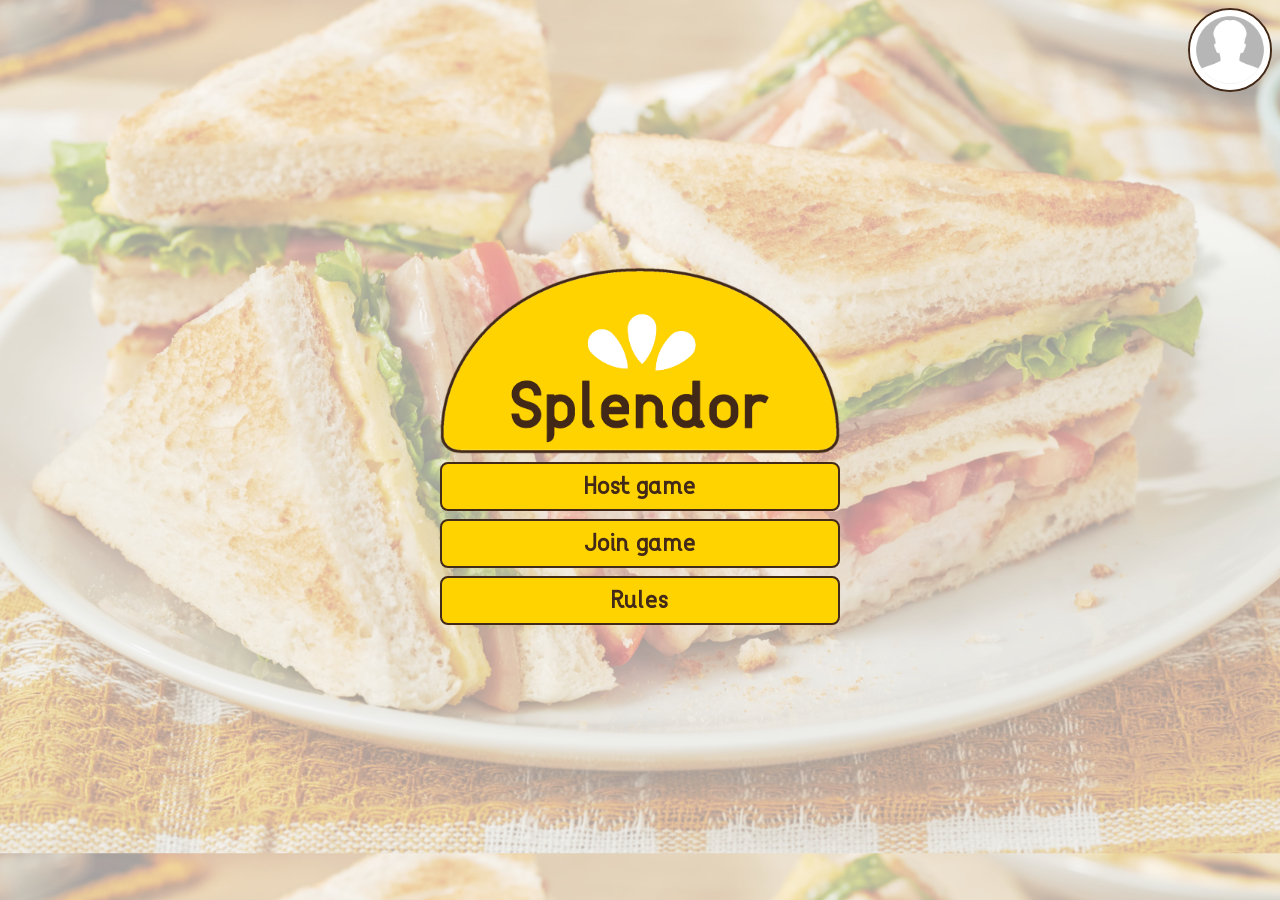
<file: client/src/index.html>
<!DOCTYPE html>
<html lang="en">

<head>
  <meta charset="UTF-8">
  <meta name="viewport" content="width=device-width, initial-scale=1.0">
  <title>Splendor</title>

  <link rel="icon" type="image/png" sizes="16x16" href="./favicon-16x16.png">
  <link rel="stylesheet" href="./assets/css/reset.css">
  <link rel="stylesheet" href="./assets/css/screen.css">
  <script src="./assets/js/index.js" type="module"></script>
</head>

<body id="index-page">
  <div id="player-info">
    <a href="profile.html">
      <img id="avatar-display" src="assets/images/profiles/avatar1.png" alt="profile avatar">
    </a>
  </div>
  <main id="main-menu">
    <img src="./assets/images/splendorlogo.png" alt="Splendor logo" title="Splendor logo">
    <nav>
      <ul>
        <li>
          <a href="./host-game.html" class="button">Host game</a>
        </li>
        <li>
          <a href="./join-game.html" class="button">Join game</a>
        </li>
        <li>
          <a href="./rules.html" id="rules-button" class="button">Rules</a>
        </li>
      </ul>
    </nav>
  </main>
</body>

</html>
</file>
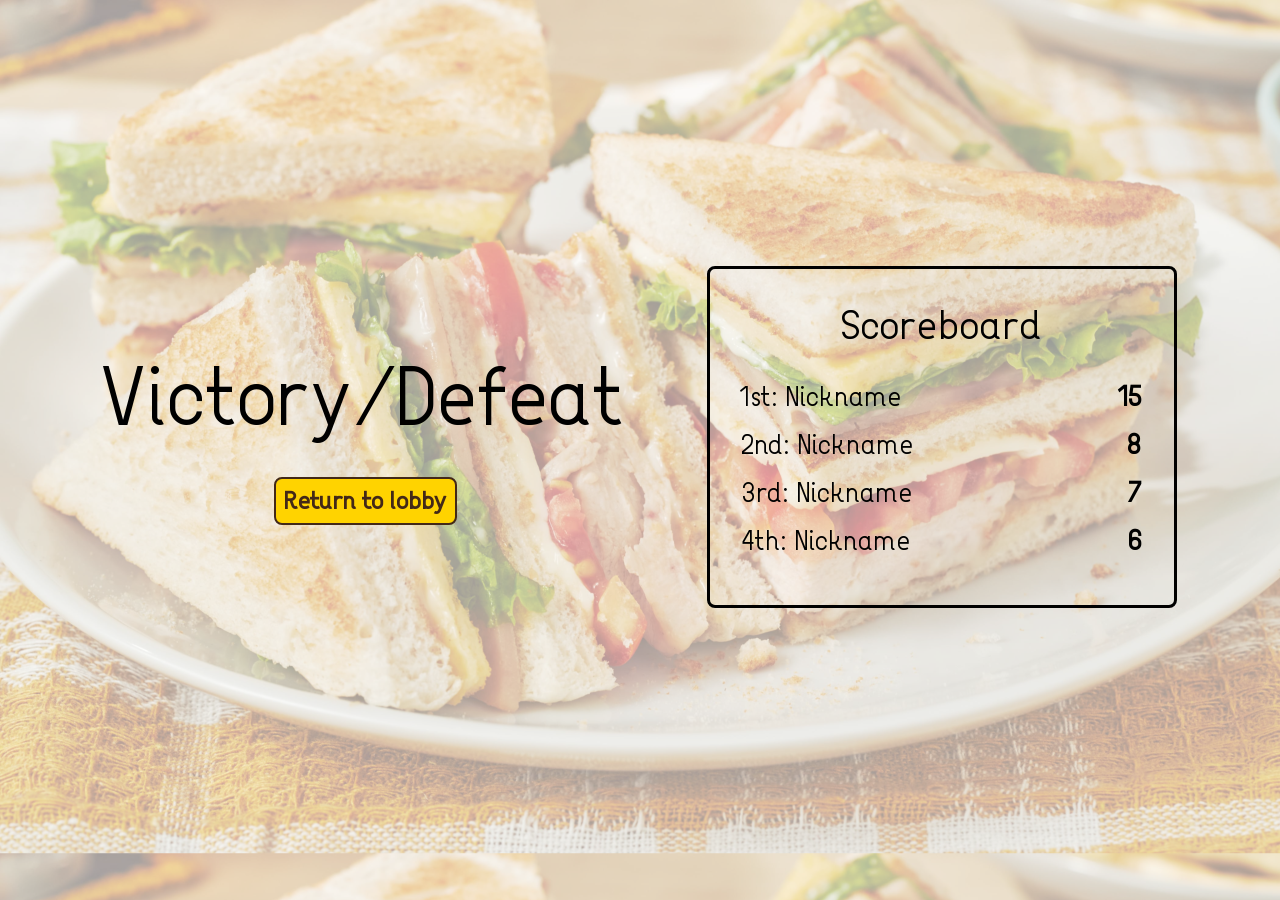
<file: client/src/end-screen.html>
<!DOCTYPE html>
<html lang="en">

<head>
    <meta charset="UTF-8">
    <meta name="viewport" content="width=device-width, initial-scale=1.0">
    <title>Splendor</title>

    <link rel="icon" type="image/png" sizes="16x16" href="./favicon-16x16.png">
    <link rel="stylesheet" href="./assets/css/reset.css">
    <link rel="stylesheet" href="./assets/css/screen.css">
    <link rel="stylesheet" href="./assets/css/end-screen.css">
    <script src="./assets/js/end-screen.js" type="module"></script>
    <script src="./assets/js/index.js" type="module"></script>
</head>

<body>
    <main id="end-screen">
        <section class="center-content">
            <h1 id="battleStatus">Victory/Defeat</h1>
            <div class="buttonsEndScreen">
                <a class="button" href="./index.html">Return to lobby</a>
            </div>
        </section>
        <aside id="scoreboard">
            <h2>Scoreboard</h2>
            <ol>
                <li>1st: Nickname <span class="score">15</span></li>
                <li>2nd: Nickname <span class="score">8</span></li>
                <li>3rd: Nickname <span class="score">7</span></li>
                <li>4th: Nickname <span class="score">6</span></li>
            </ol>
        </aside>
    </main>

</body>

</html>
</file>
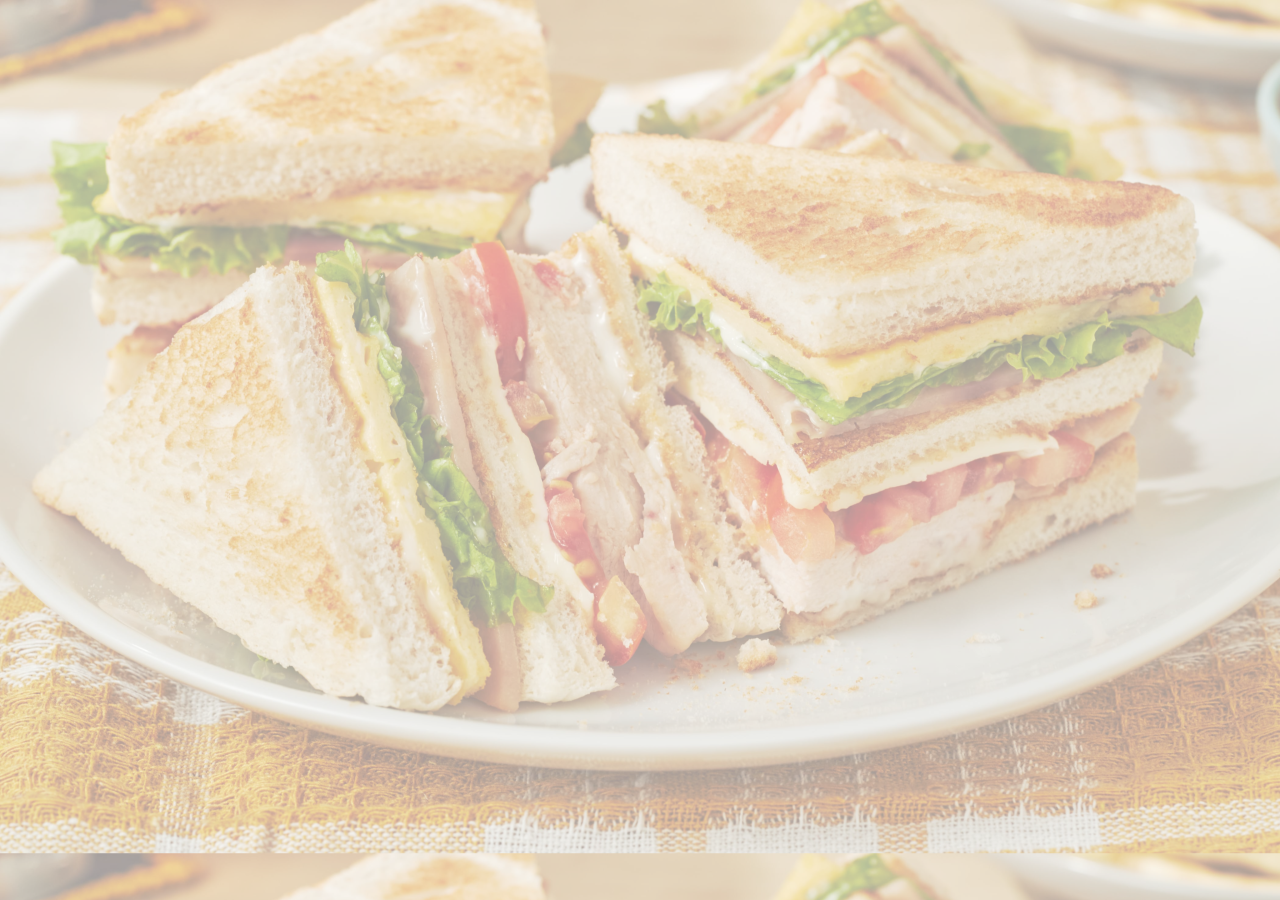
<file: client/src/exit-lobby-popup.html>
<!DOCTYPE html>
<html lang="en">
<head>
    <meta charset="UTF-8">
    <meta name="viewport" content="width=device-width, initial-scale=1.0">
    <title>Splendor</title>

    <link rel="icon" type="image/png" sizes="16x16" href="./favicon-16x16.png">
    <link rel="stylesheet" href="./assets/css/reset.css">
    <link rel="stylesheet" href="./assets/css/screen.css">
    <link rel="stylesheet" href="./assets/css/host-game.css">
    <link rel="stylesheet" href="./assets/css/exit-lobby-popup.css">
    <script type="module" src="./assets/js/host-game.js"></script>
    <script type="module" src="./assets/js/exit-lobby-popup.js"></script>
    <script src="./assets/js/index.js" type="module"></script>
</head>
<body id="exit-lobby-page">
    <main>
        <div class="exit-lobby-popup hidden" id="exit-lobby">
            <div class="popup-header" id="exit-lobby-header">
                <h2>Are you sure that you want to exit the lobby?</h2>
            </div>
            <a href="index.html">YES</a>
            <a href="lobby-screen.html" id="close-screen">NO</a>
        </div>
    </main>
</body>
</html>
</file>
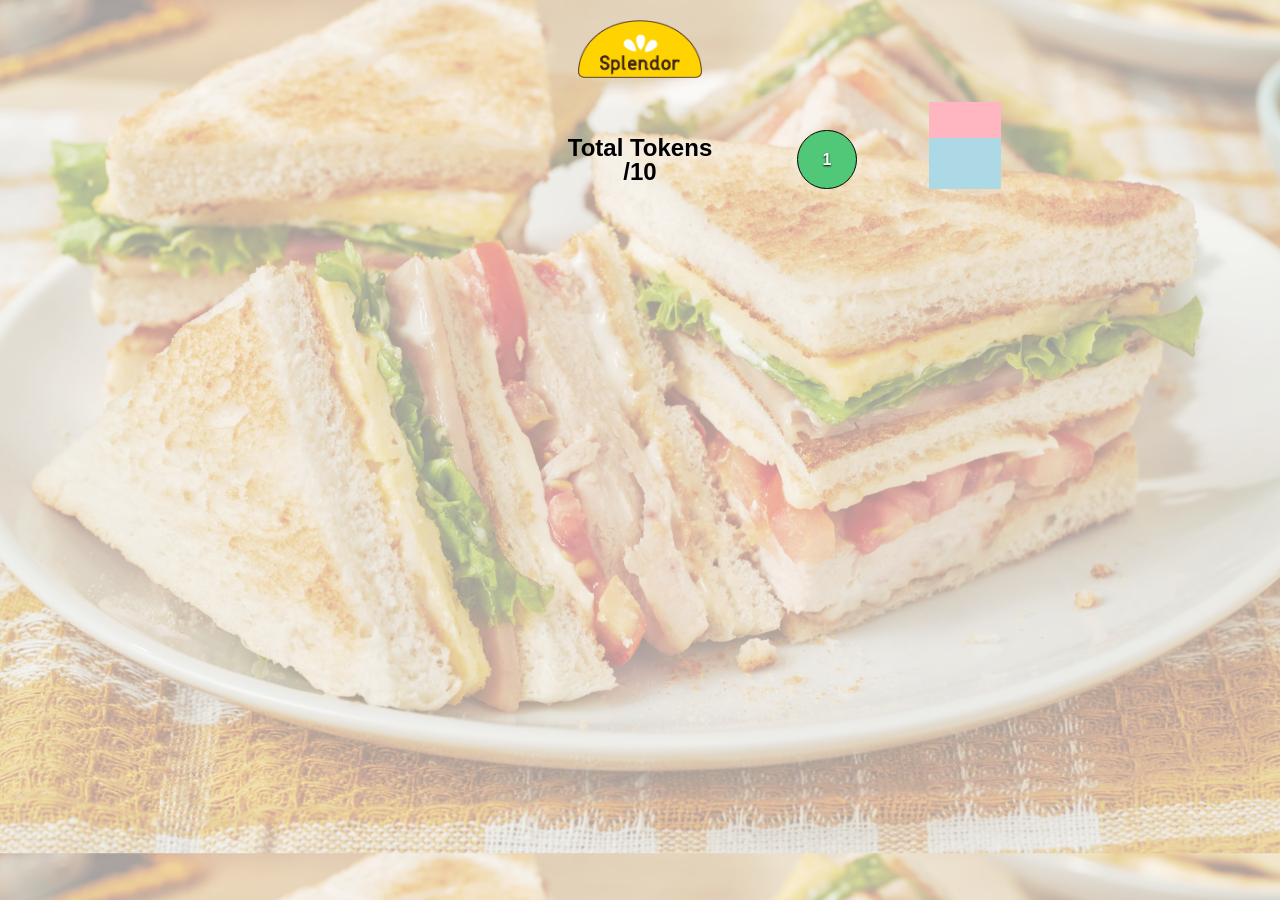
<file: client/src/game-screen.html>
<!DOCTYPE html>
<html lang="en">

<head>
  <meta charset="UTF-8">
  <meta name="viewport" content="width=device-width, initial-scale=1.0">
  <title>Splendor</title>

  <link rel="icon" type="image/png" sizes="16x16" href="./favicon-16x16.png">
  <link rel="stylesheet" href="./assets/css/reset.css">
  <link rel="stylesheet" href="./assets/css/screen.css">
  <link rel="stylesheet" href="./assets/css/host-game.css">
  <link rel="stylesheet" href="./assets/css/game-screen.css">
  <link rel="stylesheet" href="./assets/css/popup-modal.css">
  <script type="module" src="./assets/js/host-game.js"></script>
  <script type="module" src="./assets/js/game-screen.js"></script>
  <script src="./assets/js/index.js" type="module"></script>
</head>

<body id="game-screen-page">
  <img class="splendor-logo" src="./assets/images/splendorlogo.png" alt="Splendor logo" title="Splendor logo">

  <div class="game-container">
    <div id="players-panel">
      <!-- Using template player-template here -->
    </div>

    <!-- The Modal -->
    <template id="modal-template">
      <div id="modal-overlay" style="display: none;">
        <div id="modal-box">
          <div class="modal-header">
            <h2 id="modal-title"></h2>
          </div>
          <div id="modal-body"></div>
          <div id="modal-buttons"></div>
        </div>
      </div>
    </template>

    <!-- Game Board -->
    <div>
      <div id="developments-panel" class="board">
        <!-- Using template level-template here -->
      </div>

      <div id="game-status"></div>
      <div class="inventory">
        <!-- inventory-gems -->

        <div id="inventory-built">
          <!-- Using template build-template here -->
        </div>

        <div class="token-count-total">Total Tokens <br><span> /10</span></div>
        <!-- current-tokens -->

        <div id="inventory-tokens">
          <div class="token-count lettuce">1</div>
        </div>
      </div>
    </div>

    <!-- Right Panel voor gems -->
    <div id="gems-panel">
    </div>

    <!-- Right Panel voor nobles en reserved cards -->
    <div id="right-panel" class="right-panel" style="background-color: lightsalmon;">
      <div id="nobles" style="background-color: lightpink;">
        <!-- Using template noble-template here -->

      </div>
      <div class="reserved-cards" style="background-color: lightblue;">
        <!-- Reserved cards will be injected here -->
      </div>

      <!-- Place this outside and below reserved-cards -->
      <template id="reserved-card-template">
        <div class="reserved-card">
          <div class="details-popup card">
            <header>0 - EMERALD</header>
            <section>
              <img src="" alt="Card Image">
              <ul class="cost-list"></ul>
            </section>
          </div>
        </div>
      </template>

    </div>
  </div>

  <!-- Templates are outside for easier css and for clearing containers-->
  <template id="level-template">
    <div class="level">
      <h3>LEVEL 3</h3>
      <template id="card-template">
        <div class="card">
          <header>1</header>
          <section>
            <img src="" alt="Card Image">
            <ul></ul>
          </section>
        </div>
      </template>
    </div>
  </template>

  <template id="noble-template">
    <div class="noble">
      <header>Noble</header>
      <div class="noble-image-wrapper">
        <img src="" alt="Noble Image">
        <ul></ul>
      </div>
    </div>
  </template>

  <template id="built-template">
    <div class="card">
      <header>1</header>
      <section>

      </section>
    </div>
  </template>

  <template id="player-template">
    <div class="player">
      <img src="./assets/images/profiles/avatar1.png" alt="Player Avatar">
      <div class="player-name">Player 1</div>
      <div class="player-score">0</div>
      <button id="show-player-info-button" type="button">+</button>
    </div>
  </template>

  <!-- The Modal -->
  <template id="modal-template-choose-form">
    <form id="choose-form">
      <div class="modal-columns">

        <div id="left-column">
          <h3>Cost of Card</h3>
          <ul class="unstyled-list">
            <!-- Fill dynamically -->
          </ul>
        </div>

        <div id="right-column">
          <h3>You have <span class="gold-count">0</span> Gold</h3>
          <ul class="unstyled-list">
          </ul>
        </div>

      </div>
    </form>
  </template>

</body>


</html>
</file>
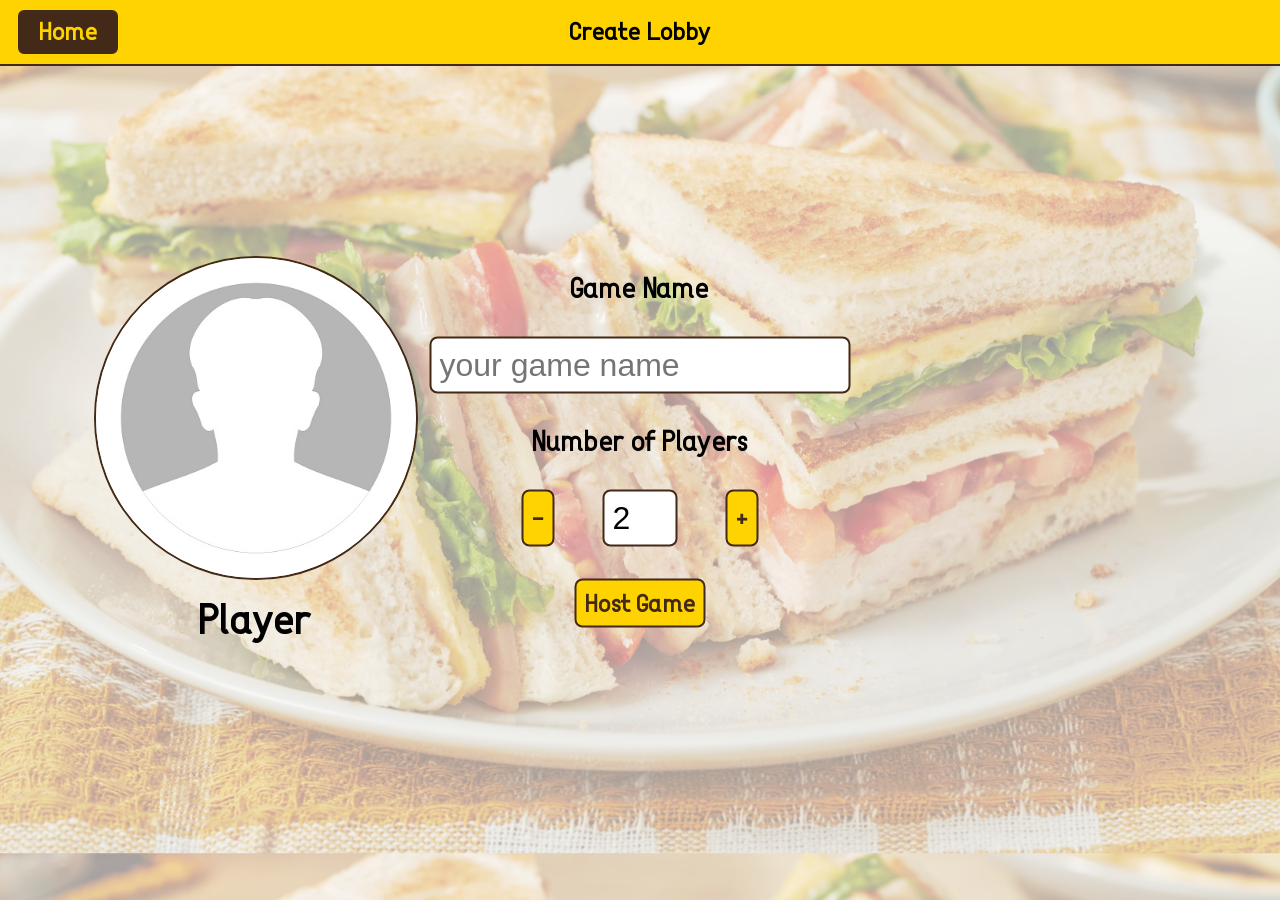
<file: client/src/host-game.html>
<!DOCTYPE html>
<html lang="en">

<head>
    <meta charset="UTF-8">
    <meta name="viewport" content="width=device-width, initial-scale=1.0">
    <title>Splendor</title>

    <link rel="icon" type="image/png" sizes="16x16" href="./favicon-16x16.png">
    <link rel="stylesheet" href="./assets/css/reset.css">
    <link rel="stylesheet" href="./assets/css/screen.css">
    <link rel="stylesheet" href="./assets/css/host-game.css">
    <script src="./assets/js/index.js" type="module"></script>
    <script type="module" src="./assets/js/host-game.js"></script>
</head>

<body id="host-game-page">
    <header>
        <nav>
            <ul>
                <li><a href="./index.html" class="return-button button button-color-secondary">Home</a>
                </li>
                <li>
                    <h1>Create Lobby</h1>
                </li>
                <li></li>
            </ul>
        </nav>
    </header>
    <main>
        <div id="player-info">
            <img id="player-display" src="./assets/images/profiles/profile_anonymous.jpg" alt="Avatar">
            <p id="player-name">Player Name</p>
        </div>
        <div id="host-game">
            <form id="host-game-form">
                <label for="game-name">Game Name</label>
                <input type="text" id="game-name" name="game-name" placeholder="your game name" required>
                <label for="num-of-players">Number of Players</label>
                <div id="num-of-players-container">
                    <button type="button" id="decrement">-</button>
                    <input type="number" id="num-of-players" name="num-of-players" min="2" max="4" required value="2">
                    <button type="button" id="increment">+</button>
                </div>
                <button type="submit" id="host-game-button">Host Game</button>
            </form>
        </div>
    </main>
</body>

</html>
</file>
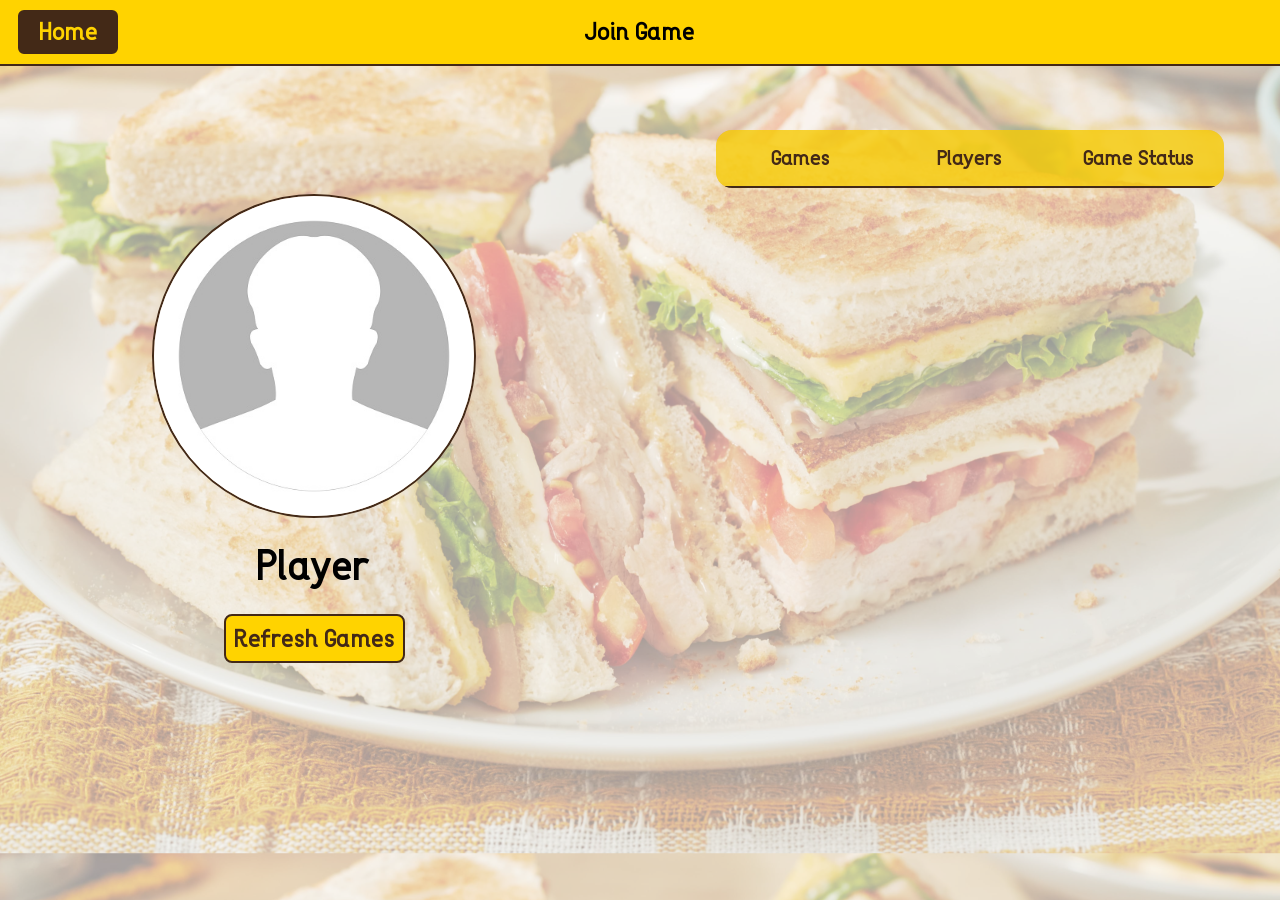
<file: client/src/join-game.html>
<!DOCTYPE html>
<html lang="en">

<head>
    <meta charset="UTF-8">
    <meta name="viewport" content="width=device-width, initial-scale=1.0">
    <title>Splendor</title>

    <link rel="icon" type="image/png" sizes="16x16" href="./favicon-16x16.png">
    <link rel="stylesheet" href="https://cdnjs.cloudflare.com/ajax/libs/font-awesome/4.7.0/css/font-awesome.min.css">
    <link rel="stylesheet" href="./assets/css/reset.css">
    <link rel="stylesheet" href="./assets/css/screen.css">
    <link rel="stylesheet" href="./assets/css/join-game.css">
    <link rel="stylesheet" href="./assets/css/popup-modal.css">
    <script src="./assets/js/index.js" type="module"></script>
    <script type="module" src="./assets/js/join-game.js"></script>
</head>

<body id="join-game-page">
    <header>
        <nav>
            <ul>
                <li><a href="./index.html" class="return-button button button-color-secondary">Home</a>
                </li>
                <li>
                    <h1>Join Game</h1>
                </li>
                <li></li>
            </ul>
        </nav>
    </header>
    <div class="container">
        <div id="player-info">
            <img id="player-display" src="./assets/images/profiles/profile_anonymous.jpg" alt="Avatar">
            <p id="player-name">Player Name</p>
            <button type="button" id="refresh-games-btn">Refresh Games</button>
        </div>
        <div class="table-wrapper">
            <table class="game-table">
              <thead>
                <tr>
                  <th>Games</th>
                  <th>Players</th>
                  <th>Game Status</th>
                </tr>
              </thead>
            </table>
            <div class="table-body-scroll">
              <table class="game-table">
                <tbody id="game-list">
                  <!-- JS will insert rows here -->
                </tbody>
              </table>
            </div>
          </div>
        
        <!-- Template outside -->
        <template id="game-list-template">
            <tr>
                <td><button class="game-button">JOIN GAME</button></td>
                <td><span class="player-box">4</span></td>
                <td><button class="game-state">Started | Spectate</button></td>
            </tr>
        </template>
    </div>
    <template id="modal-template">
      <div id="modal-overlay" style="display: none;">
        <div id="modal-box">
          <div class="modal-header">
            <h2 id="modal-title"></h2>
          </div>
          <div id="modal-body"></div>
          <div id="modal-buttons"></div>
        </div>
      </div>
    </template>
</body>

</html>
</file>
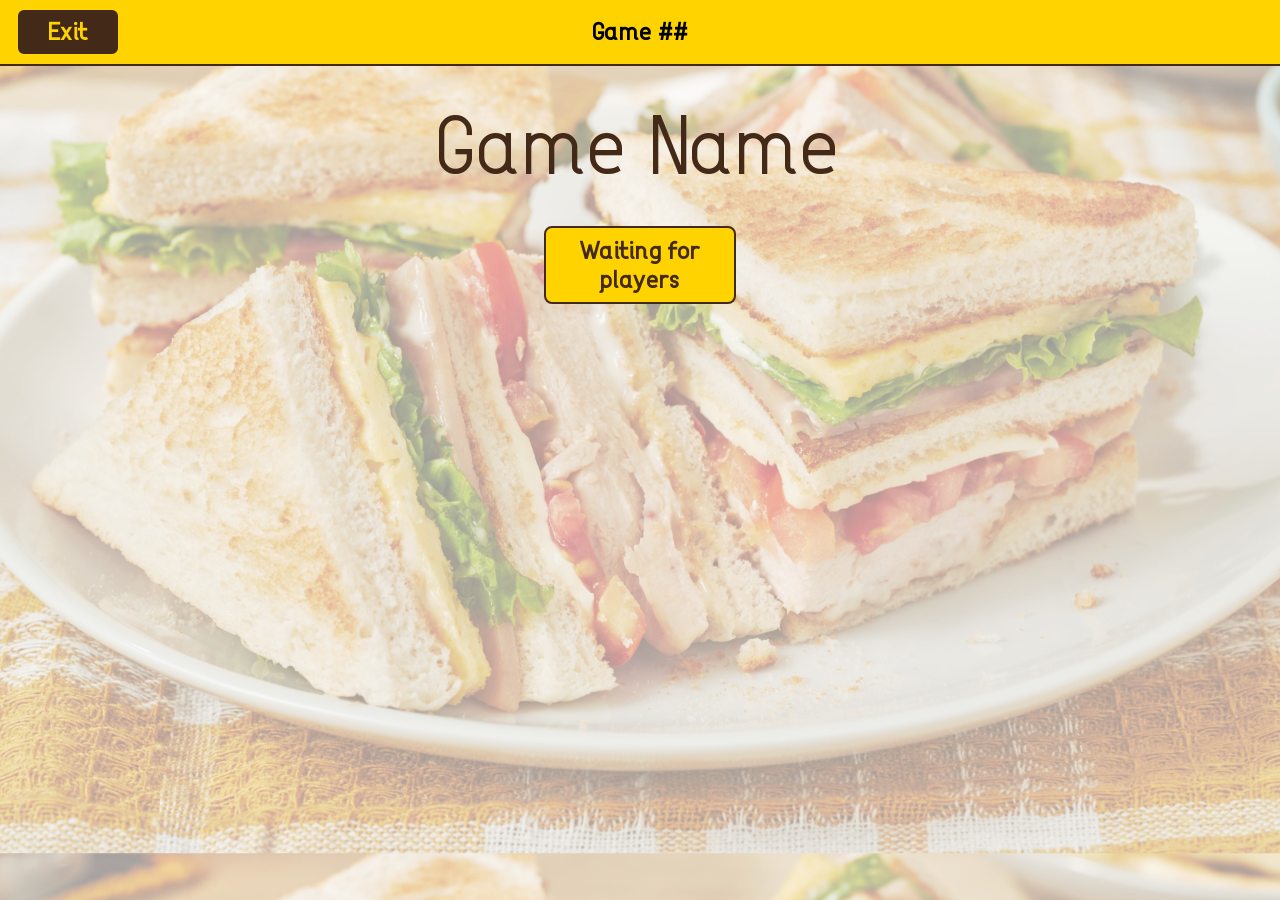
<file: client/src/lobby-screen.html>
<!DOCTYPE html>
<html lang="en">

<head>
    <meta charset="UTF-8">
    <meta name="viewport" content="width=device-width, initial-scale=1.0">
    <title>Splendor</title>

    <link rel="icon" type="image/png" sizes="16x16" href="./favicon-16x16.png">
    <link rel="stylesheet" href="./assets/css/reset.css">
    <link rel="stylesheet" href="./assets/css/screen.css">
    <link rel="stylesheet" href="./assets/css/lobby-screen.css">
    <script src="./assets/js/index.js" type="module"></script>
    <script src="./assets/js/navigator.js" type="module"></script>
    <script src="./assets/js/lobby-screen.js" type="module"></script>
</head>

<body id="lobby-page">
<header>
    <nav>
        <ul>
            <li><a href="./index.html" class="return-button button button-color-secondary">Exit</a>
            </li>
            <li>
                <h2>Game <span>##</span> <span id="player-count" data-count="1"></span></h2>
            </li>
            <li></li>
        </ul>
    </nav>
</header>
<main id="Lobby-screen">
    <h1>Game Name</h1>
    <div class="gridcontainer">

    </div>
    <button>Waiting for players</button>
</main>
<template id="lobby-screen-player-template">
    <article>
        <img src="./assets/images/profile-img-template.gif" title="Avatar-player" alt="Avatar player">
        <h2 class="Nickname-player">You</h2>
    </article>
</template>
</body>

</html>
</file>
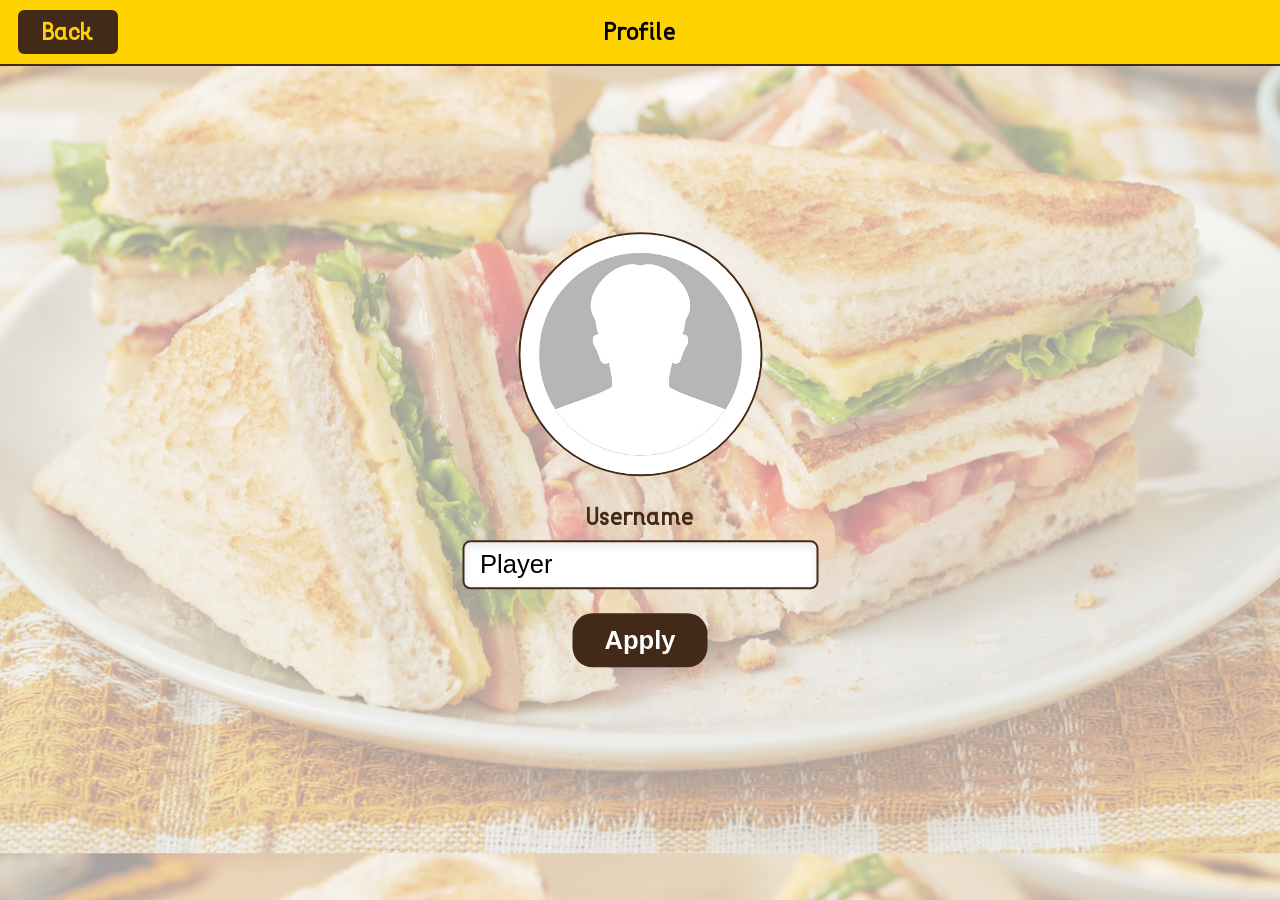
<file: client/src/profile.html>
<!DOCTYPE html>
<html lang="en">

<head>
    <meta charset="UTF-8">
    <meta name="viewport" content="width=device-width, initial-scale=1.0">
    <title>Splendor</title>

    <link rel="icon" type="image/png" sizes="16x16" href="./favicon-16x16.png">
    <link rel="stylesheet" href="./assets/css/reset.css">
    <link rel="stylesheet" href="./assets/css/screen.css">
    <link rel="stylesheet" href="assets/css/host-game.css">
    <link rel="stylesheet" href="assets/css/profile.css">
    <link rel="stylesheet" href="assets/css/popup-modal.css">
    <script src="./assets/js/profile.js" type="module"></script>
    <script src="./assets/js/index.js" type="module"></script>
</head>

<body id="profile-page">
    <header>
        <nav>
            <ul>
                <li><a href="./index.html" class="return-button button button-color-secondary">Back</a>
                </li>
                <li>
                    <h1>Profile</h1>
                </li>
                <li></li>
            </ul>
        </nav>
    </header>

    <main>
        <div id="player-profile">
            <a href="switch-profile.html" id="avatar-img"><img src="assets/images/profiles/profile_anonymous.jpg"
                    alt="Avatar"></a>
            <form id="profile-form">
                <label for="user-name">Username</label>
                <input type="text" id="user-name" name="user-name" required>
                <input type="submit" value="Apply">
            </form>
        </div>
        <template id="modal-template">
            <div id="modal-overlay" style="display: none;">
                <div id="modal-box">
                    <div class="modal-header">
                        <h2 id="modal-title"></h2>
                    </div>
                    <div id="modal-body"></div>
                    <div id="modal-buttons"></div>
                </div>
            </div>
        </template>
    </main>
</body>

</html>
</file>
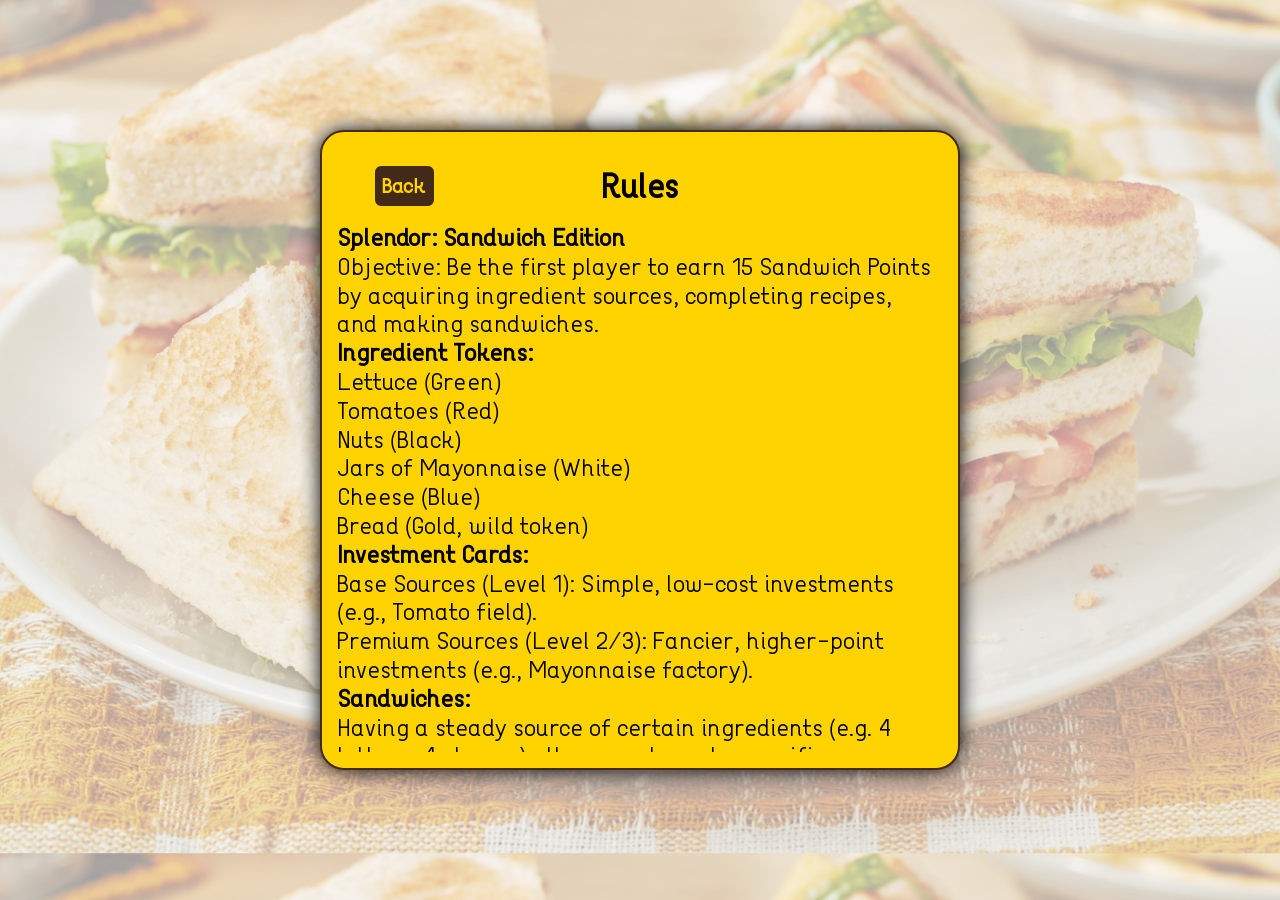
<file: client/src/rules.html>
<!DOCTYPE html>
<html lang="en">
<head>
    <meta charset="UTF-8">
    <meta name="viewport" content="width=device-width, initial-scale=1.0">
    <title>Splendor</title>

    <link rel="icon" type="image/png" sizes="16x16" href="./favicon-16x16.png">
    <link rel="stylesheet" href="./assets/css/reset.css">
    <link rel="stylesheet" href="./assets/css/screen.css">
    <script src="./assets/js/index.js" type="module"></script>  
</head>
<body id="rules-page">
<main>
<div class="rules">
<!-- Div gebruikt omdat de header tag conflict veroorzaakt-->
    <div class="rules-header">
        <div class="left">
            <a href="./index.html" class="return-button button button-color-secondary">Back</a>
        </div>
        <h1>Rules</h1>
        <div class="right"></div> <!-- Fake spacer -->
    </div>
        <div class="rules-content">
            <span class="bold">Splendor: Sandwich Edition<br></span>
            Objective: Be the first player to earn 15 Sandwich Points by acquiring ingredient sources, completing recipes, and making sandwiches.
            <br>
            <span class="bold">Ingredient Tokens:</span><br>
            Lettuce (Green)<br>
            Tomatoes (Red)<br>
            Nuts (Black)<br>
            Jars of Mayonnaise (White)<br>
            Cheese (Blue)<br>
            Bread (Gold, wild token)<br>
            <span class="bold">Investment Cards:</span><br>
            Base Sources (Level 1): Simple, low-cost investments (e.g., Tomato field). <br>
            Premium Sources (Level 2/3): Fancier, higher-point investments (e.g., Mayonnaise factory). <br>
            <span class="bold">Sandwiches:</span><br>
            Having a steady source of certain ingredients (e.g. 4 lettuce, 4 cheese) allows you to make specific sandwiches, earning you bonus points<br>
            <span class="bold">Gameplay</span><br>
            On your turn, choose ONE of these actions:<br>
            1. Gather Ingredients<br>
            Take 3 different ingredient tokens (e.g., 1 Lettuce, 1 Tomato, 1 Cheese).
            OR Take 2 identical tokens (only if at least 4 remain in that pile).
            Bread Rule: You may reserve a card (see below) to take 1 Bread (wild token).<br>
            2. Buy an Investment Card<br>
            Pay the ingredient cost shown on the card (e.g., 2 Tomatoes + 1 Cheese) to add it to your collection.
            Cards give permanent discounts (e.g., a Tomato card means future Tomato costs are reduced by 1).
            Cards may also award Panos Points (1–5).<br>
            3. Reserve a Card (+ Take Bread)<br>
            Take 1 face-up or random card from the deck and reserve it, blocking any other player from buying it
            Gain 1 Bread token (wild) as a bonus.<br>
            4. Craft a sandwich<br>
            If you meet a sandwiches ingredient requirements (e.g., "4 Mayo + 4 Cheese"), claim them immediately!<br>
            Each awards 3 Panos Points and is kept until game end. <br>
        
            <span class="bold">Winning the Game</span><br>
            The first player to reach 15 Panos Points triggers the final round.
            Finish the round so all players have equal turns.
            Highest points wins! Ties go to the player with the fewest Investment Cards.<br>
        
            <span class="aiGenerated">*Rules generated by Deepseek*</span>
        </div>
    </div>
</main>
</body>
</html>
</file>
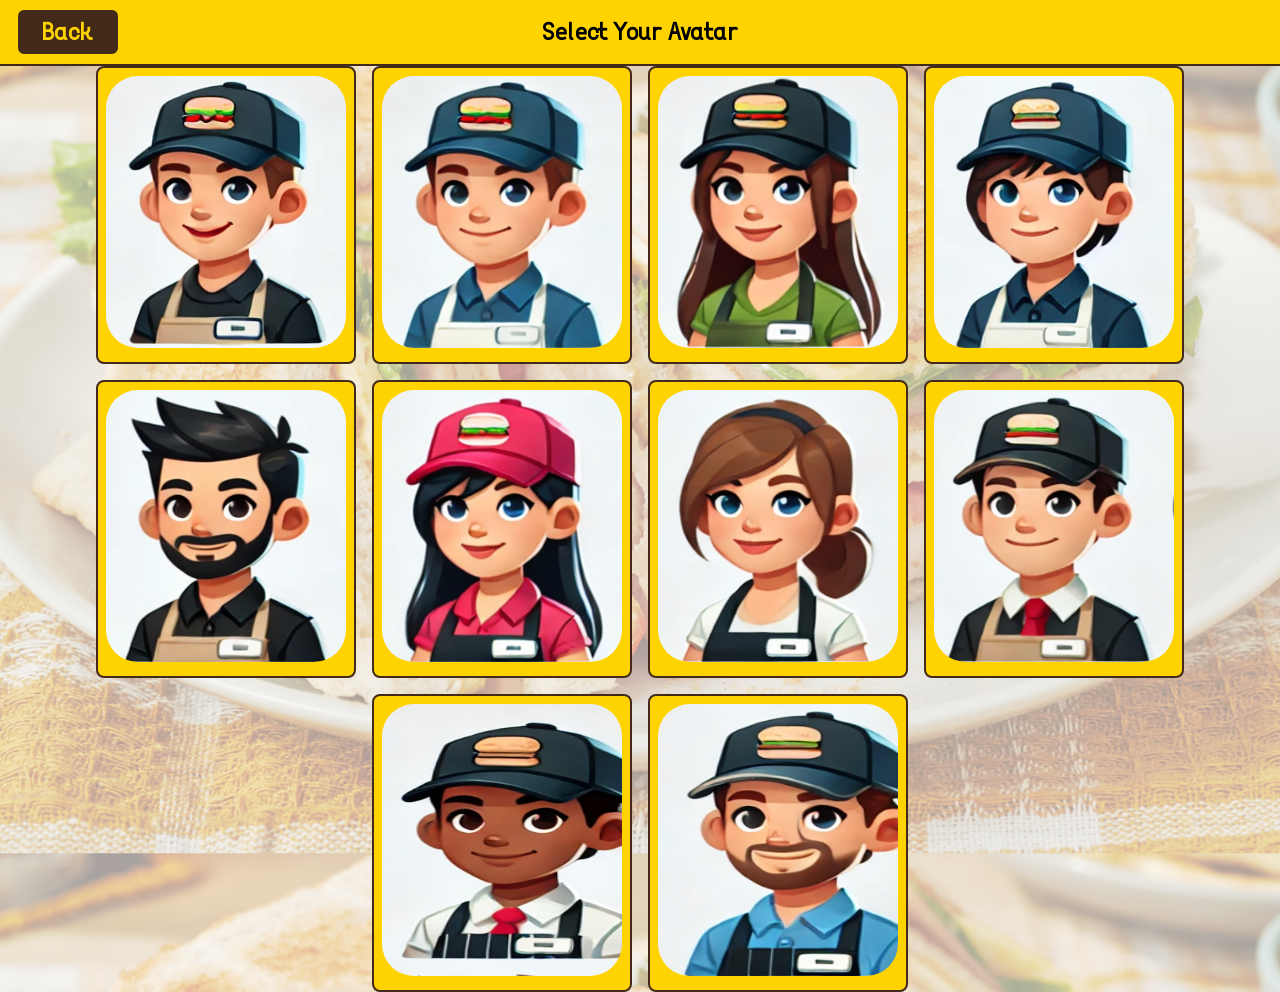
<file: client/src/switch-profile.html>
<!DOCTYPE html>
<html lang="en">

<head>
  <meta charset="UTF-8">
  <meta name="viewport" content="width=device-width, initial-scale=1.0">
  <title>Splendor</title>

  <link rel="icon" type="image/png" sizes="16x16" href="./favicon-16x16.png">
  <link rel="stylesheet" href="./assets/css/reset.css">
  <link rel="stylesheet" href="./assets/css/screen.css">
  <link rel="stylesheet" href="assets/css/host-game.css">
  <link rel="stylesheet" href="assets/css/switch-profile.css">

  <script type="module" src="./assets/js/profile.js"></script>
  <script src="./assets/js/index.js" type="module"></script>
</head>

<body id="switch-profile-page">
  <header>
    <nav>
        <ul>
            <li><a href="./profile.html" class="return-button button button-color-secondary">Back</a>
            </li>
            <li>
                <h1>Select Your Avatar</h1>
            </li>
            <li></li>
        </ul>
    </nav>
</header>
  <main>
    <div id="avatar-selection">
      <ul id="player-profile">
        <li><button class="avatar" data-avatar="assets/images/profiles/avatar1.png"><img
              src="assets/images/profiles/avatar1.png" alt="Avatar1"></button></li>
        <li><button class="avatar" data-avatar="assets/images/profiles/avatar2.png"><img
              src="assets/images/profiles/avatar2.png" alt="Avatar2"></button></li>
        <li><button class="avatar" data-avatar="assets/images/profiles/avatar3.png"><img
              src="assets/images/profiles/avatar3.png" alt="Avatar3"></button></li>
        <li><button class="avatar" data-avatar="assets/images/profiles/avatar4.png"><img
              src="assets/images/profiles/avatar4.png" alt="Avatar4"></button></li>
        <li><button class="avatar" data-avatar="assets/images/profiles/avatar5.png"><img
              src="assets/images/profiles/avatar5.png" alt="Avatar5"></button></li>
        <li><button class="avatar" data-avatar="assets/images/profiles/avatar6.png"><img
              src="assets/images/profiles/avatar6.png" alt="Avatar6"></button></li>
        <li><button class="avatar" data-avatar="assets/images/profiles/avatar7.png"><img
              src="assets/images/profiles/avatar7.png" alt="Avatar7"></button></li>
        <li><button class="avatar" data-avatar="assets/images/profiles/avatar8.png"><img
              src="assets/images/profiles/avatar8.png" alt="Avatar8"></button></li>
        <li><button class="avatar" data-avatar="assets/images/profiles/Avatar9.png"><img
              src="assets/images/profiles/avatar9.png" alt="Avatar9"></button></li>
        <li><button class="avatar" data-avatar="assets/images/profiles/avatar10.png"><img
              src="assets/images/profiles/avatar10.png" alt="Avatar10"></button></li>
      </ul>
    </div>
  </main>
</body>

</html>
</file>
<file: client/src/assets/css/screen.css>
/*font imports*/
@font-face {
    font-family: "Bengrraas";
    src: url("../fonts/Bengrraas.ttf")
}

/*Variables*/
:root {
    --custom-font: "Bengrraas", "Arial", sans-serif;
    --primary-color: #ffd300;
    --primary-hover-color: #d3b418;
    --secondary-color: #432917;
    --secondary-hover-color: #88542e;
}

/*Global styling*/
body {
    font-family: var(--custom-font);
    background-image: url("../images/backgroundimage.png");
    background-size: 100%;
}

/* Header Styles */
header {
    width: 100%;
    height: 4rem;

    display: flex;
    justify-content: space-between;
    align-items: center;

    background-color: #ffd300;
    border-bottom: 0.15rem solid #432917;

    nav {
        width: inherit;
        padding: 1rem;
    }

    nav ul {
        display: flex;
        justify-content: space-between;
        align-items: center;
        list-style: none;
        padding: 0;
        margin: 0;
        width: 100%;
        position: relative;
    }

    nav ul li {
        flex: 1;
        text-align: center;

        font-size: 1.8rem;
        font-weight: bold;
    }

    nav ul li:first-child {
        flex: 1;
        text-align: left;
    }

    nav ul li:nth-child(2) {
        flex: 10;
    }

    nav ul li:last-child {
        flex: 1;
        text-align: right;
    }
}

/* General styles for #player-info */
#player-info {
    img {
        width: 5rem;
        height: 5rem;
        border-radius: 50%;
        border: 0.15rem solid var(--secondary-color);
    }
}

/* Specific styles for #player-info on the index page */
#index-page #player-info {
    position: absolute;
    top: 0;
    right: 0;
    margin: 0.5rem;
}

button,
.button {
    font-family: var(--custom-font);
    display: block;
    border: 0.15rem solid var(--secondary-color);
    border-radius: 0.5rem;
    font-size: 1.8rem;
    font-weight: bold;
    text-decoration: none;
    color: var(--secondary-color);
    background-color: var(--primary-color);
    cursor: pointer;
    padding: 0.5rem;
    text-align: center;
}

header nav ul li button {
    width: auto;
    /* Prevents full width */
    padding: 0.5rem 1rem;
    /* Adjust padding as needed */
    white-space: nowrap;
    /* Ensures text stays in one line */
}
    button:hover,
    .button:hover {
        background-color: var(--primary-hover-color);
    }

.button-color-secondary {
    color: var(--primary-color);
    background-color: var(--secondary-color);
    border-color: var(--primary-color);

    &:hover {
        background-color: var(--secondary-hover-color);
    }
}

.button-green {
    color: #FFFFFF;
    background-color: #287a07;
    font-weight: bold;

    &:hover {
        background-color: #3d9a0b;
    }
}

.button-red {
    color: #FFFFFF;
    background-color: #a71f1f;
    font-weight: bold;

    &:hover {
        background-color: #d32f2f;
    }
}

.buttonsEndScreen {
    display: flex;
    flex-direction: column;
    gap: 1rem;
}

.buttonsEndScreen button {
    width: 15rem;
    padding: 0.8rem;
    font-size: 1.8rem;
    font-family: var(--custom-font);
    font-weight: bold;
    background-color: var(--primary-color);
    color: var(--secondary-color);
    border: 0.15rem solid var(--secondary-color);
    border-radius: 0.5rem;
    cursor: pointer;
}

.buttonsEndScreen button:hover {
    background-color: var(--primary-hover-color);
}

/*Main menu*/
#main-menu {
    display: flex;
    flex-direction: column;
    justify-content: center;
    width: 25rem;
    height: 100vh;
    margin: 0 auto;

    li {
        margin: 0.5rem 0;
    }
}

#rules-page .rules-header a {
    font-size: 1.5rem;
    font-weight: bold;
    text-decoration: none;
}

/* General hover styles for links in the main menu */
#main-menu li a:hover {
    color: inherit;
}

#main-menu nav #main-menu nav li:nth-child(4) a {
    color: var(--primary-color);
}

/* Header section */
.popup-header {
    display: flex;
    justify-content: center;
    /* Center the content */
    align-items: center;
    padding-bottom: 1rem;
    position: sticky;
    top: 0;
    background-color: var(--primary-color);
    z-index: 1100;
    width: 100%;
}



.rules {
    position: fixed;
    top: 50%;
    left: 50%;
    transform: translate(-50%, -50%);
    width: 40rem;
    max-height: 40rem;
    overflow-y: auto;
    color: #000000;
    background-color: var(--primary-color);
    border: 0.15rem solid var(--secondary-color);
    border-radius: 1.5rem;
    padding: 1rem;
    box-sizing: border-box;
    z-index: 1000;
    font-size: 1.8rem;
    box-shadow: 0 0 1.25rem #000000; 
    display: flex;
    flex-direction: column;
}
  
.rules-header {
    display: flex;
    align-items: center;
    justify-content: space-between;
    padding: 1rem;
    background-color: var(--primary-color);
  }
  
  .rules-header .left,
  .rules-header .right {
    width: 6.25rem;
    display: flex;
    align-items: center;
    justify-content: center;
  }
  
  .rules-header h1 {
    font-size: 2.5rem;
    font-weight: bold;
    text-align: center;
    flex-grow: 1;
  }

.rules-content {
    overflow-y: auto;
    flex-grow: 1;
    padding-right: 0.5rem;
}

/* Scrollbar */
.rules-content::-webkit-scrollbar {
    width: 0.6rem;
}

.rules-content::-webkit-scrollbar-thumb {
    background-color: var(--secondary-color);
    border-radius: 0.3125rem;
}

.rules-content::-webkit-scrollbar-track {
    background-color: var(--primary-color);
}

span.bold {
    font-weight: bold;
}

.aiGenerated {
    font-size: 1rem;
    font-style: italic;
}


/* End  screen */
#end-screen {
    display: flex;
    justify-content: center;
    align-items: center;
    height: 90vh;
    padding: 2rem;
    gap: 5rem;
}

.center-content {
    display: flex;
    flex-direction: column;
    align-items: center;
    justify-content: center;
}

#battleStatus {
    font-size: 6rem;
    text-align: center;
    margin-bottom: 2rem;
}

#scoreboard {
    border: 0.2rem solid #000;
    border-radius: 0.5rem;
    padding: 2rem;
    width: 25rem;
    text-align: left;
}

#scoreboard h2 {
    font-size: 3rem;
    text-align: center;
    margin-bottom: 2rem;
}

#scoreboard ol {
    list-style: none;
    padding: 0;
    font-size: 2rem;
}

#scoreboard li {
    display: flex;
    justify-content: space-between;
    margin-bottom: 1rem;
}

.score {
    font-weight: bold;
}
</file>
<file: client/src/assets/css/end-screen.css>
/* End game screen */
#end-screen {
    display: flex;
    justify-content: center;
    align-items: center;
    height: 90vh;
    padding: 2rem;
    gap: 5rem;
}

.center-content {
    display: flex;
    flex-direction: column;
    align-items: center;
    justify-content: center;
}

#battleStatus {
    font-size: 6rem;
    text-align: center;
    margin-bottom: 2rem;
}

.buttonsEndScreen {
    display: flex;
    flex-direction: column;
    gap: 1rem;
}

.buttonsEndScreen button {
    width: 15rem;
    padding: 0.8rem;
    font-size: 1.8rem;
    font-family: var(--custom-font);
    font-weight: bold;
    background-color: var(--primary-color);
    color: var(--secondary-color);
    border: 0.15rem solid var(--secondary-color);
    border-radius: 0.5rem;
    cursor: pointer;
}

.buttonsEndScreen button:hover {
    background-color: var(--primary-hover-color);
}


#scoreboard {
    border: 0.2rem solid #000;
    border-radius: 0.5rem;
    padding: 2rem;
    width: 25rem;
    text-align: left;
}

#scoreboard h2 {
    font-size: 3rem;
    text-align: center;
    margin-bottom: 2rem;
}

#scoreboard ol {
    list-style: none;
    padding: 0;
    font-size: 2rem;
}

#scoreboard li {
    display: flex;
    justify-content: space-between;
    margin-bottom: 1rem;
}

.score {
    font-weight: bold;
}
</file>
<file: client/src/assets/css/host-game.css>
/* General Styles */
body {
    display: flex;
    flex-direction: column;
    justify-content: center;
    align-items: center;
}

/* Host Game Section */
#host-game {
    position: fixed;
    top: 50%;
    left: 50%;
    transform: translate(-50%, -50%);
    display: flex;
    flex-direction: column;
    justify-content: center;
    align-items: center;
    text-align: center;
}

#host-game form {
    display: flex;
    flex-direction: column;
    justify-content: center;
    align-items: center;
}

#host-game form label,
#host-game form input {
    font-size: 2rem;
    margin: 1rem;
}

#host-game form label {
    font-weight: bold;
}

#host-game form input {
    padding: 0.5rem;
    border: 0.15rem solid #432917;
    border-radius: 0.5rem;
}

#host-game form button {
    margin: 1rem;
}

#host-game form button:hover {
    background-color: #432917;
    color: #ffd300;
}

/* Player Info Section */
#player-info {
    position: fixed;
    top: 50%;
    left: 20%;
    transform: translate(-50%, -50%);
    display: flex;
    flex-direction: column;
    justify-content: center;
    align-items: center;
}

#player-info img {
    width: 20rem;
    height: 20rem;
    border-radius: 50%;
    border: 0.15rem solid #432917;
}

#player-info p {
    font-size: 3rem;
    font-weight: bold;
    margin-top: 1rem;
}

/* Number of Players Container */
#num-of-players-container {
    display: flex;
    flex-direction: row;
    gap: 1rem;
    /* Add spacing between items */
}
</file>
<file: client/src/assets/css/exit-lobby-popup.css>
.hidden {
    display: none;
}

#exit-lobby.active {
    margin-top: 20rem;
    align-items: center;
    padding: 2rem;
    background-color: #ffd300;
    border: 0.15rem solid #432917;
    border-radius: 1.5rem;
}

.popup-open {
    overflow: hidden;
}
</file>
<file: client/src/assets/css/game-screen.css>
body {
  font-family: Arial, sans-serif;
  display: flex;
  justify-content: center;
  margin: 1.25rem;
}

.game-container {
  display: grid;
  grid-template-columns: 1fr 3fr 0.5fr 0.5fr;
}

.player {
  border: 0.125rem solid #000;
  border-radius: 50%;
  text-align: center;
  padding: 0.3rem;
  width: 6.25rem;
  height: 6.25rem;
  display: flex;
  align-items: center;
  justify-content: center;
  position: relative;
}

.card img {
  width: 100%;
  height: 100%;
  object-fit: cover;
  z-index: 1;
}

#players-panel {
  padding: 1rem;
  display: flex;
  flex-direction: column;
  gap: 1rem;
  align-items: center;
  justify-content: center;

  .player {
    display: flex;
    flex-direction: column;

    width: 9.5rem;
    height: 9.5rem;

    button {
      position: absolute;
      bottom: 0;
    }

    img {
      /* Float behind other content in div */
      position: absolute;
      width: 100%;
      height: 100%;
      border-radius: 50%;
      z-index: -1;
    }

    .player-name {
      font-weight: bold;
      font-size: 1.5rem;
      text-align: center;
    }

    .player-score {
      position: absolute;
      top: -0.6rem;
      right: -0.6rem;
      border: 0.0625rem solid #000;
      background: #fff;
      border-radius: 50%;
      width: 2.1rem;
      height: 2.1rem;
      display: flex;
      align-items: center;
      justify-content: center;
      font-size: 0.75rem;
    }
  }
}

#game-status {
  display: flex;
  font-size: 2rem;
  margin-top: 0.75rem;
  flex-direction: column;
  gap: 1rem;
  align-items: center;
  justify-content: center;
}

.inventory div:nth-child(1) div {
  /* Built Cards */
  width: 2.5rem;
  height: 3.6rem;
  display: flex;
  justify-content: center;
  color: black;
  font-weight: bold;
  border-radius: 0.3rem;
}

#gems-panel {
  display: flex;
  flex-direction: column;
  gap: 1rem;
  align-items: center;
  justify-content: center;

  div {
    display: flex;
    justify-content: center;
    align-items: center;
    flex-direction: column;
    width: 7rem;
    height: 7rem;
    border-radius: 50%;
  }
}

.inventory {
  display: grid;
  grid-template-columns: repeat(3, 1fr);
  padding-top: 1rem;
  align-items: center;
  justify-content: center;

  #inventory-built {
    display: flex;
    gap: 0.6rem;
  }

  .token-count {
    border: 0.10rem solid black;
    color: white;
    text-shadow: 0 1px 2px black;
  }

  .token-count-total {
    text-align: center;
    font-weight: bold;
    font-size: 1.5rem;
  }

  #inventory-tokens {
    display: flex;
    gap: 0.6rem;
    justify-content: right;
    align-items: center;

    div {
      width: 3.6rem;
      height: 3.6rem;
      display: flex;
      align-items: center;
      justify-content: center;
      border-radius: 50%;
      font-weight: bold;
    }
  }
}

.gem {
  border: 0.10rem solid black;
  color: white;
  text-shadow: 0 1px 2px black;
}

#developments-panel {
  display: flex;
  flex-direction: column;
  justify-content: center;
  gap: 1rem;

  .level {
    h3 {
      writing-mode: vertical-lr;
      border: 0.0625rem solid #000;
      transform: rotate(180deg);
      text-align: center;
      font-weight: bold;
      padding: 0.3rem;
    }

    display: flex;
    flex-direction: row;
    gap: 0.6rem;
    height: 16rem;

    &:nth-child(1) h3 {
      background: #1E90FF;
    }

    &:nth-child(2) h3 {
      background: yellow;
    }

    &:nth-child(3) h3 {
      background: #228B22;
    }
  }

  div:nth-child(1) {
    flex-grow: 2;
  }

  div:nth-child(2) {
    flex-grow: 4;
  }
}

.card header {
  height: 30%;
  background: white;
  display: flex;
  align-items: center;
  padding: 0.625rem;
  font-size: 1.5rem;
  font-weight: bold;
}

.card section {
  position: relative;
  flex-grow: 1;
  display: flex;
  align-items: stretch;
  justify-content: center;
  overflow: hidden;
  padding: 0;
}

.card ul {
  position: absolute;
  bottom: 0.5rem;
  left: 0.5rem;
  display: flex;
  gap: 0.4rem;
  list-style: none;
  padding: 0;
  margin: 0;
  z-index: 2;
}

.card li {
  width: 2.5rem;
  height: 2.5rem;
  border-radius: 50%;
  display: flex;
  justify-content: center;
  align-items: center;
  font-weight: bold;
  color: white;
  border: 0.10rem solid black;
  text-shadow: 0 1px 2px black;
}




#right-panel {
  display: grid;

  #nobles {
    display: flex;
    flex-wrap: wrap;
    justify-content: center;
    gap: 1rem;
  }

  .noble {
    width: 7rem;
    flex: 1 1 7rem;
    background-color: #fff;
    border-radius: 1rem;
    border: 0.125rem solid #000;
    display: flex;
    flex-direction: column;
    align-items: center;
    justify-content: flex-start;
    overflow: hidden;
    box-shadow: 0 0.25rem 0.5rem rgba(0, 0, 0, 0.2);
    padding: 0.5rem;
    position: relative;
  }

  .noble header {
    background: #fff;
    font-size: 1.25rem;
    font-weight: bold;
    padding: 0.5rem;
    text-align: center;
  }

  .noble-image-wrapper {
    position: relative;
    width: 100%;
  }

  .noble img {
    width: 100%;
    height: auto;
    display: block;
    border-radius: 1rem;
    z-index: 1;
  }

  .noble ul {
    position: absolute;
    top: 0.5rem;
    left: 50%;
    transform: translateX(-50%);
    z-index: 2;
    display: flex;
    flex-direction: column;
    gap: 0.4rem;
    list-style: none;
    padding: 0;
    margin: 0;
    align-items: center;
  }

  .noble li {
    width: 2rem;
    height: 2rem;
    border-radius: 50%;
    display: flex;
    justify-content: center;
    align-items: center;
    font-weight: bold;
    color: white;
    text-shadow: 0 1px 2px black;
    border: 0.10rem solid black;
  }

  /* RESERVED CARDS  */ 
  .reserved-cards {
    display: flex;
    flex-direction: row;
    gap: 1rem;
    padding-top: 1rem;
    justify-content: flex-start;
    position: relative;
    overflow: visible;
  }

  /* Compact reserved card (small) */
  .reserved-card {
    width: 2.5rem;
    height: 4rem;
    border-radius: 1rem;
    border: 0.1rem solid #000;
    position: relative;
    overflow: visible;
    z-index: 1;
    cursor: pointer;
    transition: transform 0.2s ease;
  }

  .reserved-card:first-of-type {
    margin-left: 0.5rem;
  }
  .reserved-card:last-of-type {
    margin-right: 0.5rem;
  }


  .reserved-card .details-popup {
    display: none;
    position: absolute;
    top: 0;
    left: 0;
    transform: translate(-90%, -90%);
    width: 7rem;
    height: 10rem;
    padding: 0.5rem;
    border-radius: 1rem;
    background-color: white;
    box-shadow: 0 0.75rem 1.25rem rgba(0, 0, 0, 0.4);
    z-index: 9999;
    font-size: 0.9rem;
    color: black;
  }

  .reserved-card:hover .details-popup {
    display: block;
    transform: translate(-90%, -90%) scale(1)
  }

  .cost-list {
    position: absolute;
    bottom: 0.4rem;
    left: 0.4rem;
    display: grid;
    grid-template-columns: repeat(2, 1fr); /* 2 columns */
    gap: 0.3rem;
    list-style: none;
    padding-bottom: 0.5rem;
    margin: 0;
    z-index: 2;
  }

  .cost-list li {
    width: 1.6rem;
    height: 1.6rem;
    border-radius: 50%;
    display: flex;
    justify-content: center;
    align-items: center;
    font-weight: bold;
    font-size: 0.75rem;
    color: white;
    border: 0.1rem solid black;
    text-align: center;
  }
}

.splendor-logo {
  max-width: 10%;
  height: auto;
  padding-bottom: 1.5rem;
}

/* Modal styles */
.modal {
  display: none;
  /* Hidden by default */
  position: fixed;
  /* Stay in place */
  z-index: 1;
  /* Sit on top */
  left: 0;
  top: 0;
  width: 100%;
  /* Full width */
  height: 100%;
  /* Full height */
  overflow: auto;
  /* Enable scroll if needed */
  border: 0.15rem solid #432917;
  background-color: rgb(0, 0, 0);
  /* Fallback color */
  background-color: rgba(0, 0, 0, 0.4);
  /* Black w/ opacity */
}

.modal-content {
  text-align: center;
  font: bold 3rem "Bengrraas", "Arial", sans-serif;
  color: #432917;
  background-color: #ffd300;
  margin: 15% auto;
  /* 15% from the top and centered */
  padding: 1.25rem;
  border: 0.0625rem solid #888;
  width: 50%;
  /* Could be more or less, depending on screen size */
}

.close {
  color: #aaa;
  float: right;
  font-size: 1.8rem;
  font-weight: bold;
}

.close:hover,
.close:focus {
  color: black;
  text-decoration: none;
  cursor: pointer;
}

.card {
  width: 100%;
  height: 100%;
  background-color: #fff;
  border-radius: 2rem;
  border: 0.125rem solid #000;
  display: flex;
  flex-direction: column;
  overflow: hidden;
  box-shadow: 0 0.25rem 0.5rem rgba(0, 0, 0, 0.2);
}



/* Gem colors */
.diamond {
  background: #b9f2ff;
}

.sapphire {
  background: #0f52ba;
}

.emerald {
  background: #50c878;
}

.ruby {
  background: #e0115f;
}

.onyx {
  background: #353839;
}

.gold {
  background: #ffd700;
}


.tomatoes {
  background: #e0115f;
  color: white;
}

.lettuce {
  background: #50c878;
  color: white;
}

.cheese {
  background: #0f52ba;
  color: white;
}

.nuts {
  background: #353839;
  color: white;
}

.mayonnaise {
  background: #b9f2ff;
  color: black;
}

.bread {
  background: #ffd700;
  color: black;
}

.turn-indicator {
  position: relative;
  animation: bounce-scale 0.6s ease-in-out infinite alternate;
  box-shadow: 0 0 0.5rem 0.2rem rgba(255, 215, 0, 0.9);
  border: 0.2rem solid #ffd300;
  z-index: 10;
}

@keyframes bounce-scale {
  0% {
    transform: scale(1);
    box-shadow: 0 0 0.5rem 0.2rem rgba(255, 215, 0, 0.9);
  }

  100% {
    transform: scale(1.05);
    box-shadow: 0 0 1rem 0.5rem rgba(255, 215, 0, 0.6);
  }
}

.modal-columns {
  display: flex;
  justify-content: space-between;
  gap: 2em;
}

.unstyled-list {
  list-style: none;
  padding: 0;
}
</file>
<file: client/src/assets/css/popup-modal.css>
#modal-overlay {
    position: fixed;
    top: 0;
    left: 0;
    width: 100vw;
    height: 100vh;
    background-color: rgba(0, 0, 0, 0.6);
    display: none;
    justify-content: center;
    align-items: center;
    z-index: 9999;
}

#modal-box {
    background-color: var(--primary-color);
    border: 0.2rem solid var(--secondary-color);
    border-radius: 1.5rem;
    padding: 2rem;
    width: 35rem;
    display: flex;
    flex-direction: column;
    align-items: center;
    gap: 1.5rem;
    box-shadow: 0 0 1.5rem #000000;
}

#modal-box h2 {
    font-size: 2.2rem;
    color: var(--secondary-color);
    text-align: center;
}

#modal-buttons {
    display: flex;
    flex-direction: column;
    width: 100%;
    gap: 1rem;
}

#modal-buttons button {
    font-family: var(--custom-font);
    font-size: 1.8rem;
    font-weight: bold;
    padding: 0.8rem;
    border-radius: 0.5rem;
    border: 0.15rem solid var(--secondary-color);
    background-color: var(--primary-color);
    color: var(--secondary-color);
    cursor: pointer;
}

#modal-buttons button:hover {
    background-color: var(--primary-hover-color);
}
</file>
<file: client/src/assets/css/join-game.css>
#join-game {
    display: flex;
    justify-content: space-between;
    align-items: center;
    list-style: none;
    padding: 2.5rem;
    margin: 0;
    position: relative;
    background-color: var(--primary-color);
}

#join-game li:nth-child(2) {
    top: 1.2rem;
    position: absolute;
    left: 50%;
    transform: translateX(-50%);
    color: var(--secondary-color);
    font: 3rem "Bengrraas", "Arial", sans-serif;
    font-weight: bold;
}

#join-game li a {
    text-decoration: none;
    color: var(--primary-color);
    background-color: var(--secondary-color);

}

#join-game li a:hover{
    background-color: #724728;
}

.container {
    margin-left: 5rem;
    display: grid;
    grid-template-columns: 1fr 10fr;
    gap: 15rem;
    align-items: start;
}


#player-info {
    display: grid;
    grid-template-rows: auto auto;
    justify-items: center;
    gap: 1.5rem;
    margin-left: 4.5rem;
}

#player-info img {
    margin-top: 8rem;
    height: 20rem;
    width: 20rem;
    border-radius: 50%;
    border: 0.15rem solid var(--secondary-color);
}

#player-info p {
    font-size: 3rem;
    font-weight: bold;
}

table {
    width: 100%;
    border-collapse: collapse;
    table-layout: fixed;
}

/* The outer body wrapper */
.table-body-scroll {
    max-height: 30rem;
    overflow-y: auto;
}

/* Match table layout in both tables */
.game-table {
    width: 100%;
    border-collapse: collapse;
    table-layout: fixed;
}


/* Sticky-style header stays on top, body scrolls below */
.table-body-wrapper {
    max-height: 30rem;
    overflow-y: auto;
    width: 100%;
}

.table-wrapper {
    width: 90%;
    margin-top: 4rem;
    background-color: rgba(114, 71, 40, 0.2);
    border-radius: 1rem;
    overflow: hidden;
}

th {
    font: 1.5rem "Bengrraas", "Arial", sans-serif;
    font-weight: bold;
    padding: 1rem;
    border-bottom: 0.1rem solid black;
}

thead th {
    background-color: rgb(255, 211, 0, 0.75);
    color: var(--secondary-color);
    font: 1.5rem var(--custom-font);
    font-weight: bold;
    padding: 1rem;
    border-bottom: 0.125rem solid var(--secondary-color);
}

td {
    position: relative;
    padding: 1rem;
    text-align: center;
}


.game-button {
    display: block;
    min-width: 15rem;
    padding: 0.625rem;
    border: 0.125rem solid var(--secondary-color);
    color: var(--secondary-color);
    border-radius: 1.25rem;
    font-size: 1rem;
    text-align: center;
    cursor: pointer;
    background-color: var(--primary-color);
}

.game-button:hover{
    background-color: var(--primary-hover-color);
}

.game-state {
    background-color: rgba(114, 71, 40, 0.75);
    color: var(--primary-color);
    border: 0.125rem solid var(--primary-color);
    padding: 0.625rem 1rem;
    border-radius: 1.25rem;
}

.game-state:hover{
    background-color: var(--secondary-hover-color);
}


.player-box {
    color: var(--primary-color);
    display: inline-block;
    width: 2.5rem;
    height: 2.5rem;
    line-height: 2.5rem;
    text-align: center;
    border: 0.125rem solid var(--primary-color);
    border-radius: 0.625rem;
    margin-left: 0.5rem;
    background-color: #724728;
}

/* Scrollbar styling */
.table-body-scroll::-webkit-scrollbar {
    width: 0.6rem;
}

.table-body-scroll::-webkit-scrollbar-thumb {
    background-color: var(--secondary-color);
    border-radius: 0.3125rem;
}

.table-body-scroll::-webkit-scrollbar-track {
    background-color: var(--primary-color);
}
</file>
<file: client/src/assets/css/lobby-screen.css>
button {
    margin: 0 auto;
    width: 15vw;
}

/*Lobby screen*/
#Start-game{
    margin: 0 auto;
    width: 40%;
}

#Lobby-screen .gridcontainer {
    display: flex;
    flex-wrap: wrap;
    justify-content: center;
    align-items: center;
    gap: 2rem;
}

#Lobby-screen article {
    display: flex;
    flex-direction: column;
    align-items: center;
    text-align: center;
}

#Lobby-screen h1 {
    color: #432917;
    font-size: 6rem;
    text-align: center;
    margin: 2rem;
}

#Lobby-screen article img {
    margin: auto;
    height: 15rem;
    width: 15rem;
    border: 0.2rem solid #432917;
    border-radius: 60%;
}

#Lobby-screen article h2 {
    text-align: center;
    font-size: 2rem;
    margin: 1rem;
}

#Lobby-screen article button {
    width: 16rem;
}

#Lobby-screen #Start-game {
    width: 10rem;
    font-weight: bold;
    margin: 3rem auto;
    padding: 0.5rem;

    &:hover {
        background-color: #d3b418;
    }
}
</file>
<file: client/src/assets/css/profile.css>
/* Player Profile Section */
#player-profile {
    position: fixed;
    top: 50%;
    left: 50%;
    transform: translate(-50%, -50%);
    display: flex;
    flex-direction: column;
    justify-content: center;
    align-items: center;
}

#player-profile img {
    width: 15rem;
    height: 15rem;
    border-radius: 50%;
    border: 0.15rem solid #432917;
    margin-bottom: 1.5rem;
}

#player-profile a {
    background-color: transparent;
    text-align: center;
    border: none;
    cursor: pointer;
}

#player-profile label {
    font-size: 1.8rem;
    font-weight: bold;
    color: #432917;
    margin-bottom: 0.5rem;
}

#player-profile input[type="text"] {
    font-size: 1.6rem;
    padding: 0.5rem 1rem;
    border: 0.15rem solid #432917;
    border-radius: 0.5rem;
    width: 100%;
    max-width: 20rem;
    margin-bottom: 1.5rem;
    box-shadow: inset 0 0.2rem 0.5rem rgba(0, 0, 0, 0.1);
}

#player-profile input[type="submit"] {
    font-size: 1.6rem;
    font-weight: bold;
    color: #fff;
    background-color: #432917;
    border: none;
    border-radius: 1.25rem;
    padding: 0.8rem 2rem;
    cursor: pointer;
    transition: background-color 0.3s ease, transform 0.2s ease;
}

#player-profile input[type="submit"]:hover {
    background-color: #5a3a21;
    transform: scale(1.05);
}

#player-profile input[type="submit"]:active {
    background-color: #3a2515;
    transform: scale(0.95);
}

#player-profile form {
    display: flex;
    flex-direction: column;
    align-items: center;
    width: 100%;
    max-width: 25rem;
}

/* Same as host-game except left 50*/
</file>
<file: client/src/assets/css/switch-profile.css>
#player-profile {
    display: flex;
    flex-wrap: wrap;
    justify-content: center;
    gap: 1rem;
    list-style: none;
    padding: 0;
}

#player-profile li {
    flex: 0 1;
}

#player-profile a {
    background-color: transparent;
    border: none;
}

#player-profile img {
    border-radius: 2rem;
    width: 15rem;
    height: 17rem;
}
</file>
